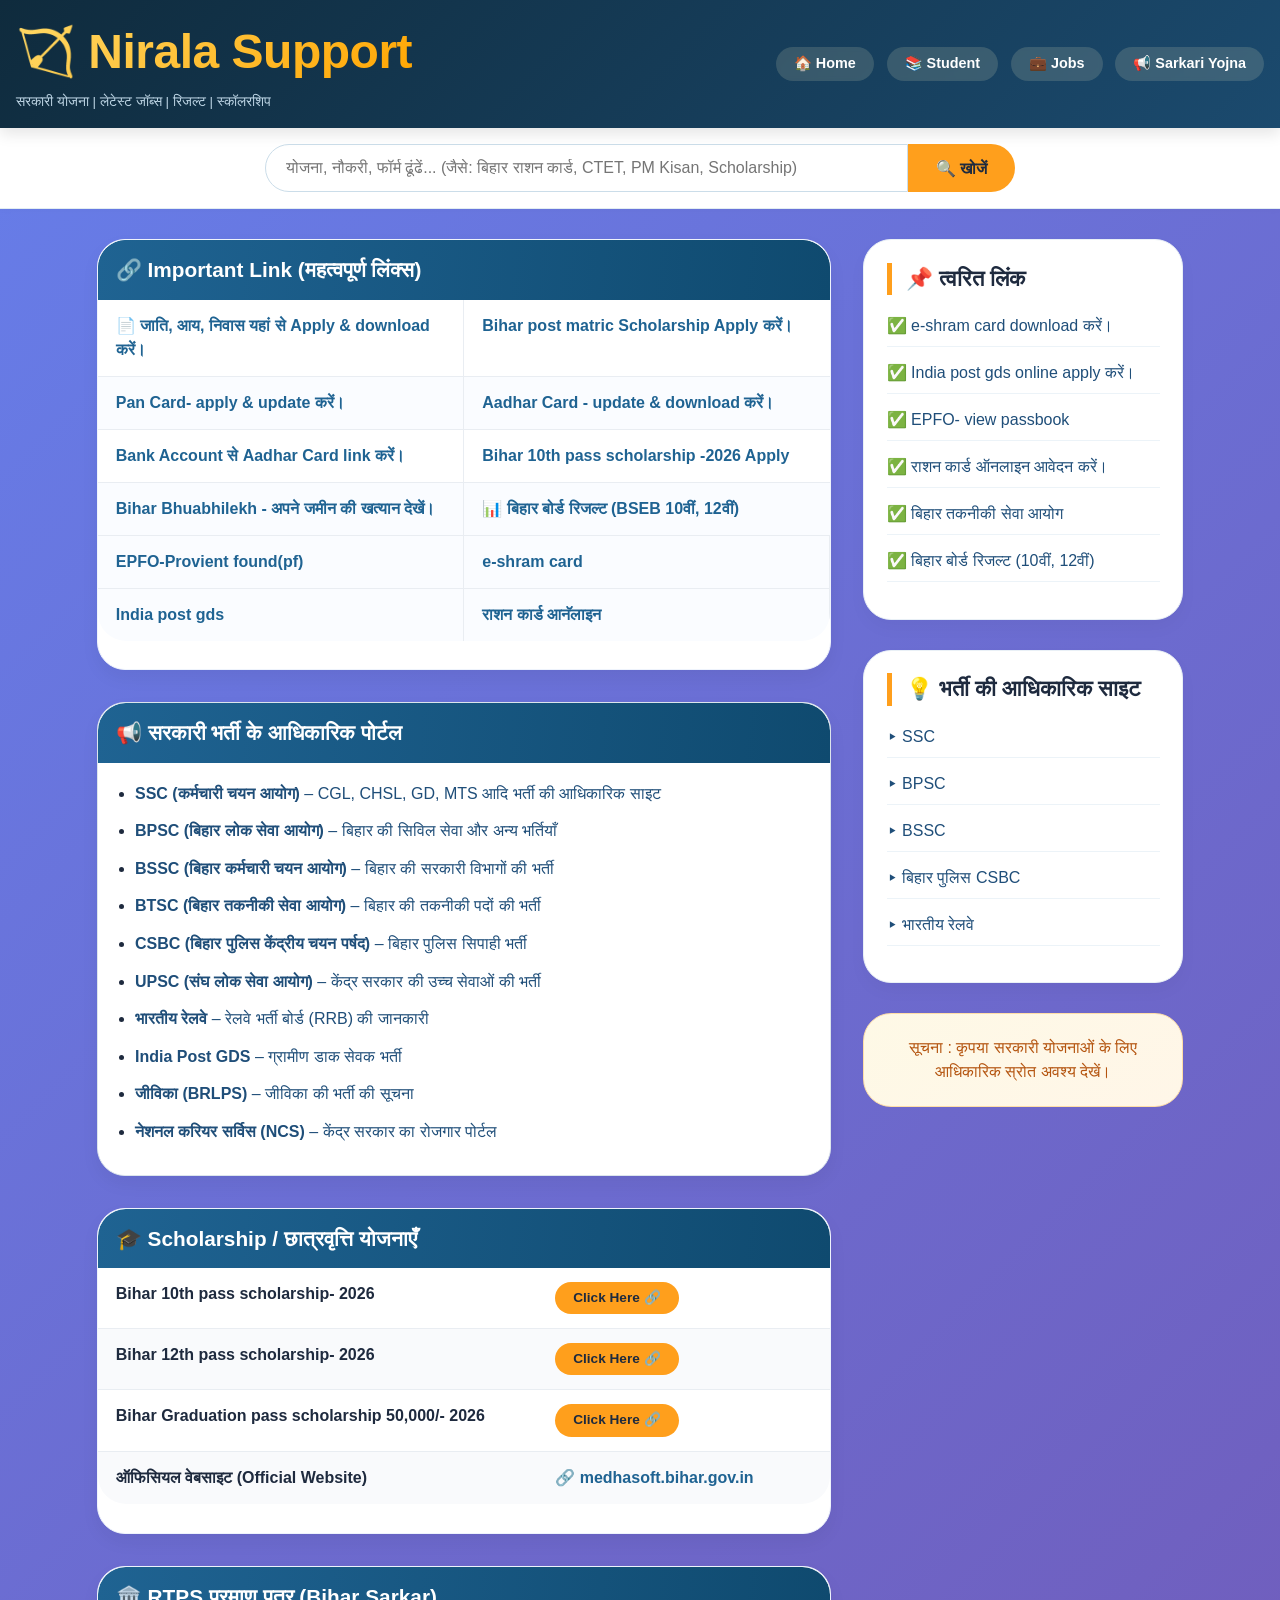
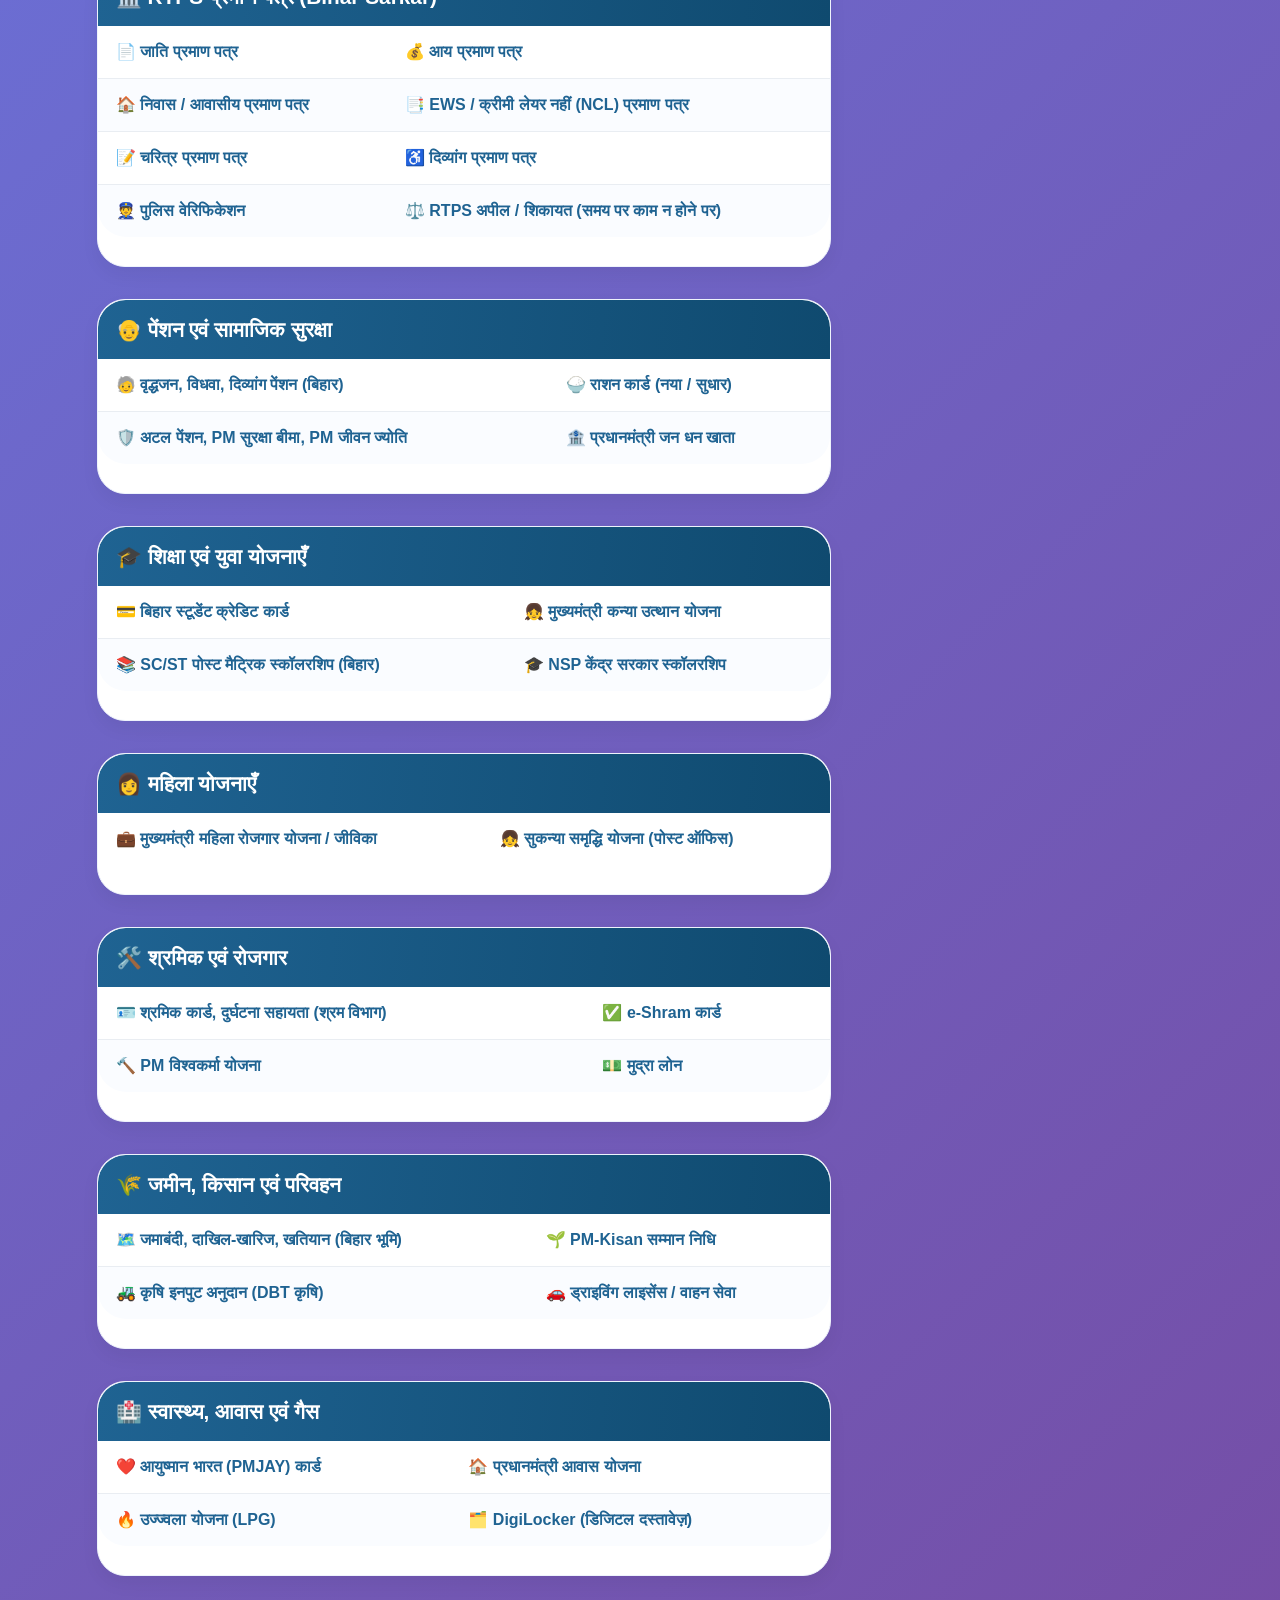
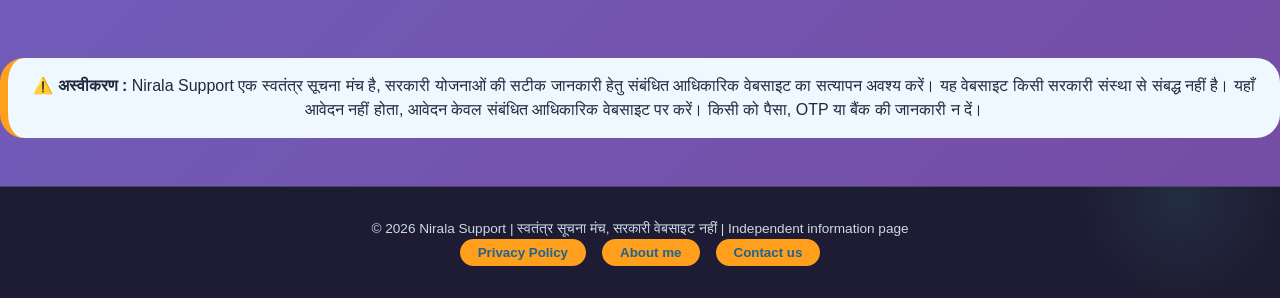
<file: index.html>
<!DOCTYPE html>
<html lang="hi">
<head>
    <meta charset="UTF-8">
    <meta http-equiv="Content-Security-Policy" content="default-src 'self'; script-src 'self'; style-src 'self' 'unsafe-inline'; img-src 'self' data:; form-action 'none'; base-uri 'self'; frame-ancestors 'none'">
    <meta name="referrer" content="strict-origin-when-cross-origin">
    <meta name="description" content="Nirala Support: बिहार सरकारी योजना, लेटेस्ट जॉब्स, रिजल्ट और स्कॉलरशिप की जानकारी, आधिकारिक लिंक के साथ।">
    <meta name="theme-color" content="#0f2b3d">
    <meta property="og:title" content="Nirala Support - सरकारी योजना, नौकरी, परिणाम, छात्रवृत्ति">
    <meta property="og:description" content="सरकारी योजना, जॉब्स, रिजल्ट और स्कॉलरशिप एक जगह।">
    <meta property="og:type" content="website">
    <link rel="icon" href="data:image/svg+xml,%3Csvg xmlns='http://www.w3.org/2000/svg' viewBox='0 0 100 100'%3E%3Ctext y='.9em' font-size='90'%3E🏹%3C/text%3E%3C/svg%3E">
    <meta name="viewport" content="width=device-width, initial-scale=1.0, user-scalable=yes">
    <title>Nirala Support - सरकारी योजना, नौकरी, परिणाम, छात्रवृत्ति</title>
    <style>
        * {
            margin: 0;
            padding: 0;
            box-sizing: border-box;
        }

        body {
            font-family: 'Segoe UI', 'Roboto', 'Noto Sans', system-ui, -apple-system, sans-serif;
            background: #f4f9fe;
            color: #1e2a3e;
            line-height: 1.5;
        }

        /* Header / Navbar */
        .header {
            background: linear-gradient(135deg, #0f2b3d, #1b4a6e);
            color: white;
            padding: 1rem 1rem;
            position: sticky;
            top: 0;
            z-index: 100;
            box-shadow: 0 6px 14px rgba(0, 0, 0, 0.1);
        }

        .logo-area {
            display: flex;
            justify-content: space-between;
            align-items: center;
            flex-wrap: wrap;
            gap: 1rem;
            max-width: 1300px;
            margin: 0 auto;
        }

        .logo h1 {
            font-size: 3rem;
            font-weight: 800;
            letter-spacing: -0.5px;
            background: linear-gradient(135deg, #FFD966, #FFA500);
            background-clip: text;
            -webkit-background-clip: text;
            color: transparent;
            text-shadow: none;
            display: inline-block;
        }

        .logo p {
            font-size: 0.85rem;
            opacity: 0.9;
            margin-top: 4px;
            color: #cfe6f5;
        }

        .nav-links {
            display: flex;
            gap: 0.8rem;
            flex-wrap: wrap;
        }

        .nav-links a {
            background: rgba(255, 245, 200, 0.15);
            padding: 6px 18px;
            border-radius: 40px;
            color: white;
            text-decoration: none;
            font-size: 0.9rem;
            font-weight: 600;
            transition: 0.2s;
            backdrop-filter: blur(2px);
        }

        .nav-links a:hover {
            background: #ff9f1c;
            color: #1e2a3e;
            transform: scale(0.97);
        }

        /* Search bar */
        .search-container {
            background: white;
            padding: 16px 1rem;
            border-bottom: 1px solid #e2edf2;
            box-shadow: 0 2px 6px rgba(0,0,0,0.02);
        }

        .search-box {
            max-width: 750px;
            margin: 0 auto;
            display: flex;
        }

        .search-box input {
            flex: 1;
            padding: 14px 20px;
            border: 1px solid #cbdde9;
            border-radius: 50px 0 0 50px;
            font-size: 1rem;
            outline: none;
            transition: 0.2s;
        }

        .search-box input:focus {
            border-color: #ff9f1c;
            box-shadow: 0 0 0 2px rgba(255,159,28,0.2);
        }

        .search-box button {
            background: #ff9f1c;
            border: none;
            padding: 0 28px;
            border-radius: 0 50px 50px 0;
            font-weight: bold;
            cursor: pointer;
            color: #1e2a3e;
            font-size: 1rem;
            transition: 0.2s;
        }

        .search-box button:hover {
            background: #e68900;
            color: white;
        }

        /* Main layout */
        .container {
            max-width: 1350px;
            margin: 30px auto;
            padding: 0 1.2rem;
            display: grid;
            grid-template-columns: 1fr 320px;
            gap: 32px;
        }







/* Modern table styling (keeping original structure) */
        .info-table, .important-links-table {
            width: 100%;
            border-collapse: collapse;
            background: white;
            border-radius: 28px;
            overflow: hidden;
            box-shadow: 0 8px 20px rgba(0,0,0,0.05);
            margin-bottom: 2rem;
        }

        .info-table th, .important-links-table th {
            background: linear-gradient(95deg, #1f6392, #0f4a6f);
            color: white;
            padding: 14px 20px;
            font-size: 1.25rem;
            text-align: center;
        }

        .info-table td, .important-links-table td {
            padding: 12px 20px;
            border-bottom: 1px solid #eef2f8;
            font-weight: 500;
        }

        .info-table tr:last-child td, .important-links-table tr:last-child td {
            border-bottom: none;
        }

        .info-table td:first-child {
            font-weight: 700;
            background-color: #fafdff;
            width: 35%;
        }

        a {
            text-decoration: none;
            color: #1f6392;
            font-weight: 600;
            transition: 0.2s;
        }
        a:hover {
            color: #ff9f1c;
            text-decoration: underline;
        }

        .section-title {
            font-size: 1.8rem;
            border-left: 7px solid #ff9f1c;
            padding-left: 18px;
            margin: 25px 0 20px 0;
            font-weight: 700;
        }

        /* Document list styling */
        .doc-list {
            background: white;
            border-radius: 28px;
            padding: 1.5rem 2rem;
            box-shadow: 0 6px 14px rgba(0,0,0,0.04);
            margin-bottom: 2rem;
        }

        .doc-list h3 {
            color: #0f4a6f;
            margin-bottom: 1rem;
            font-size: 1.4rem;
            border-left: 4px solid #ff9f1c;
            padding-left: 14px;
        }

        .doc-list ul {
            display: grid;
            grid-template-columns: repeat(auto-fill, minmax(240px, 1fr));
            gap: 10px 20px;
            list-style: none;
            margin-top: 12px;
        }

        .doc-list li {
            position: relative;
            padding-left: 26px;
            margin-bottom: 8px;
            font-weight: 500;
        }
        .doc-list li::before {
            content: "📌";
            position: absolute;
            left: 0;
            color: #ff9f1c;
        }

        /* Sidebar widgets */
        .sidebar {
            display: flex;
            flex-direction: column;
            gap: 28px;
        }



        /* Styling for all tables - consistent modern look */
        table {
            width: 100%;
            border-collapse: collapse;
            border-radius: 28px;
            overflow: hidden;
            margin-bottom: 1.8rem;
            background: white;
        }
        
        th, td {
            padding: 14px 18px;
            text-align: left;
            border-bottom: 1px solid #e9edf2;
            vertical-align: top;
        }
        
        th {
            background: linear-gradient(95deg, #1f6392, #0f4a6f);
            color: white;
            font-size: 1.25rem;
            font-weight: 700;
            border-bottom: none;
        }
        
        tr:last-child td {
            border-bottom: none;
        }
        
        td a {
            text-decoration: none;
            font-weight: 600;
            color: #1f6392;
            transition: 0.2s;
        }
        
        td a:hover {
            color: #ff9f1c;
            text-decoration: underline;
        }
        
        /* Table containers */
        .link-table-container, .jobs-table-container, .scholarship-table-container {
            background: white;
            border-radius: 28px;
            overflow: hidden;
            margin-bottom: 2rem;
            box-shadow: 0 8px 18px rgba(0,0,0,0.05);
            border: 1px solid #eef3fc;
        }
        
        /* Specific: Latest Jobs section border 1px (already has border, ensuring explicit) */
        .jobs-table-container {
            border: 1px solid #e2e8f0;    /* 1px solid border as requested */
            border-radius: 28px;
            background: white;
        }
        
        /* inner table inside jobs container no extra border radius conflict */
        .jobs-table-container table {
            margin-bottom: 0;
            border-radius: 28px;
        }
        
        .imp-title {
            background: linear-gradient(95deg, #1f6392, #0f4a6f);
            padding: 12px 24px;
            border-radius: 60px;
            color: white;
            font-size: 1.4rem;
            font-weight: bold;
            text-align: center;
            margin-bottom: 20px;
            display: inline-block;
            width: auto;
        }
        
        .section-header {
            display: flex;
            align-items: center;
            gap: 12px;
            margin: 25px 0 18px 0;
            flex-wrap: wrap;
        }
        
        .section-header h2 {
            border-left: 7px solid #ff9f1c;
            padding-left: 18px;
            font-size: 1.8rem;
            font-weight: 700;
            margin: 0;
        }
        
        /* Sidebar */
        .sidebar {
            display: flex;
            flex-direction: column;
            gap: 30px;
        }
        
        .widget {
            background: white;
            border-radius: 28px;
            padding: 1.4rem;
            box-shadow: 0 8px 18px rgba(0, 0, 0, 0.03);
            border: 1px solid #e9f0f6;
        }
        
        .widget h3 {
            font-size: 1.35rem;
            border-left: 5px solid #ff9f1c;
            padding-left: 14px;
            margin-bottom: 1.2rem;
        }
        
        .widget ul {
            list-style: none;
        }
        
        .widget li {
            margin: 14px 0;
            border-bottom: 1px solid #ecf3f8;
            padding-bottom: 8px;
        }
        
        .widget a {
            text-decoration: none;
            color: #1f4e79;
            font-weight: 500;
            transition: 0.2s;
            display: block;
        }
        
        .widget a:hover {
            color: #e67e22;
            padding-left: 6px;
        }
        
        .ad-box {
            background: linear-gradient(145deg, #fef9e6, #fff6e8);
            text-align: center;
            padding: 22px;
            border-radius: 28px;
            border: 1px solid #ffdea7;
            color: #b4540f;
            font-weight: 500;
        }
        
        .apply-btn {
            background: #ff9f1c;
            border: none;
            padding: 6px 18px;
            border-radius: 40px;
            font-weight: bold;
            cursor: pointer;
            transition: 0.2s;
            color: #1e2a3e;
            display: inline-block;
            text-decoration: none;
            font-size: 0.85rem;
        }
        
        .apply-btn:hover {
            background: #da7a00;
            color: white;
            transform: scale(0.98);
        }
        
        /* footer */
        .footer {
            background: #0a2636;
            color: #cbdbe2;
            text-align: center;
            padding: 2rem;
            margin-top: 3rem;
            font-size: 0.85rem;
            border-top: 5px solid #ff9f1c;
        }
        
        @media (max-width: 880px) {
            .container {
                grid-template-columns: 1fr;
            }
            .logo-area {
                flex-direction: column;
                text-align: center;
            }
            .nav-links {
                justify-content: center;
            }
            th, td {
                padding: 10px 12px;
                font-size: 0.9rem;
            }
        }
        
        button, .table-button {
            background: #ff9f1c;
            border: none;
            padding: 6px 18px;
            border-radius: 40px;
            font-weight: bold;
            cursor: pointer;
            font-family: inherit;
            transition: 0.2s;
        }
        
        button:hover {
            background: #e68900;
            color: white;
        }
        
        .note-disclaimer {
            background: #EFF7FF;
            border-radius: 1.5rem;
            padding: 1rem;
            text-align: center;
            border-left: 8px solid #ff9f1c;
            margin: 20px auto 0;
            max-width: 1300px;
        }
        
        /* Jobs table list styling */
        .jobs-table-container ul {
            margin-left: 1.2rem;
            list-style-type: disc;
            line-height: 1.6;
        }
        .jobs-table-container li {
            margin-bottom: 12px;
        }
        .jobs-table-container li a {
            text-decoration: none;
            color: #1f4e79;
            font-weight: 500;
            transition: 0.2s;
        }
        .jobs-table-container li a:hover {
            color: #ff9f1c;
            text-decoration: underline;
        }








        * {
            margin: 0;
            padding: 0;
            box-sizing: border-box;
        }

        body {
            font-family: 'Segoe UI', Tahoma, Geneva, Verdana, sans-serif;
            background: linear-gradient(135deg, #667eea 0%, #764ba2 100%);
            min-height: 100vh;
            display: flex;
            flex-direction: column;
            justify-content: space-between;
        }

        /* Dummy content to push footer down */
        .content {
            flex: 1;
            display: flex;
            justify-content: center;
            align-items: center;
            color: white;
            text-align: center;
            padding: 2rem;
        }

        .content h1 {
            font-size: 2rem;
            text-shadow: 2px 2px 4px rgba(0,0,0,0.3);
            animation: fadeInUp 0.8s ease;
        }

        @keyframes fadeInUp {
            from {
                opacity: 0;
                transform: translateY(30px);
            }
            to {
                opacity: 1;
                transform: translateY(0);
            }
        }

        /* Modern Footer Styles - Glassmorphism + Animations */
        .footer {
            background: rgba(26, 26, 46, 0.95);
            backdrop-filter: blur(10px);
            padding: 2rem 1.5rem;
            text-align: center;
            border-top: 1px solid rgba(255, 255, 255, 0.2);
            position: relative;
            overflow: hidden;
        }

        /* Animated gradient border on top */
        .footer::before {
            content: '';
            position: absolute;
            top: 0;
            left: -100%;
            width: 100%;
            height: 2px;
            background: linear-gradient(90deg, 
                transparent, 
                #ff6b6b, 
                #4ecdc4, 
                #ffe66d, 
                #a8e6cf, 
                transparent);
            animation: shimmer 3s infinite;
        }

        @keyframes shimmer {
            0% { left: -100%; }
            100% { left: 100%; }
        }

        /* Animated background particles */
        .footer::after {
            content: '';
            position: absolute;
            bottom: 0;
            right: 0;
            width: 200px;
            height: 200px;
            background: radial-gradient(circle, rgba(78, 205, 196, 0.1) 0%, transparent 70%);
            border-radius: 50%;
            animation: pulse 4s ease-in-out infinite;
        }

        @keyframes pulse {
            0%, 100% { transform: scale(1); opacity: 0.3; }
            50% { transform: scale(1.2); opacity: 0.5; }
        }

        /* Text style with gradient */
        .footer-text {
            margin-bottom: 1.5rem;
            position: relative;
            z-index: 1;
        }

        .line1 {
            font-size: 1rem;
            background: linear-gradient(135deg, #ffffff, #a8a8a8);
            background-clip: text;
            -webkit-background-clip: text;
            color: transparent;
            letter-spacing: 0.5px;
            font-weight: 500;
            margin-bottom: 0.3rem;
        }

        .line2 {
            font-size: 0.9rem;
            color: #4ecdc4;
            letter-spacing: 0.5px;
            font-weight: 400;
            text-shadow: 0 0 10px rgba(78, 205, 196, 0.3);
        }

        /* Button container */
        .footer-buttons {
            display: flex;
            justify-content: center;
            align-items: center;
            gap: 1.5rem;
            flex-wrap: wrap;
            position: relative;
            z-index: 1;
        }

        /* Modern Glassmorphism Buttons */
        .footer-btn {
            background: rgba(255, 255, 255, 0.05);
            border: 1px solid rgba(255, 255, 255, 0.15);
            border-radius: 50px;
            cursor: pointer;
            transition: all 0.3s cubic-bezier(0.4, 0, 0.2, 1);
            overflow: hidden;
            position: relative;
            backdrop-filter: blur(5px);
        }

        /* Ripple effect */
        .footer-btn::before {
            content: '';
            position: absolute;
            top: 50%;
            left: 50%;
            width: 0;
            height: 0;
            border-radius: 50%;
            background: rgba(255, 255, 255, 0.2);
            transform: translate(-50%, -50%);
            transition: width 0.5s, height 0.5s;
        }

        .footer-btn:hover::before {
            width: 100%;
            height: 100%;
        }

        .footer-btn a {
            display: inline-block;
            padding: 0.6rem 1.4rem;
            color: #ffffff;
            text-decoration: none;
            font-size: 0.9rem;
            font-weight: 500;
            letter-spacing: 0.5px;
            transition: all 0.3s ease;
            position: relative;
            z-index: 1;
        }

        /* Individual button hover colors with glow */
        .footer-btn:nth-child(1):hover {
            border-color: #ff6b6b;
            box-shadow: 0 0 20px rgba(255, 107, 107, 0.4);
            transform: translateY(-3px);
        }

        .footer-btn:nth-child(2):hover {
            border-color: #4ecdc4;
            box-shadow: 0 0 20px rgba(78, 205, 196, 0.4);
            transform: translateY(-3px);
        }

        .footer-btn:nth-child(3):hover {
            border-color: #ffe66d;
            box-shadow: 0 0 20px rgba(255, 230, 109, 0.4);
            transform: translateY(-3px);
        }

        .footer-btn:nth-child(4):hover {
            border-color: #a8e6cf;
            box-shadow: 0 0 20px rgba(168, 230, 207, 0.4);
            transform: translateY(-3px);
        }

        .footer-btn:hover a {
            transform: translateY(-1px);
        }

        .footer-btn:active {
            transform: scale(0.95);
        }

        /* Add floating animation to buttons */
        @keyframes float {
            0%, 100% { transform: translateY(0); }
            50% { transform: translateY(-2px); }
        }

        .footer-btn:hover {
            animation: float 0.5s ease;
        }

        /* Responsive Design */
        @media (max-width: 600px) {
            .footer {
                padding: 1.5rem 1rem;
            }

            .footer-buttons {
                gap: 0.8rem;
            }
            
            .footer-btn a {
                padding: 0.4rem 1rem;
                font-size: 0.8rem;
            }
            
            .line1 {
                font-size: 0.85rem;
            }
            
            .line2 {
                font-size: 0.75rem;
            }
        }

        @media (max-width: 450px) {
            .footer-buttons {
                gap: 0.6rem;
            }
            
            .footer-btn a {
                padding: 0.35rem 0.8rem;
                font-size: 0.7rem;
            }
        }

        /* Smooth scroll */
        html {
            scroll-behavior: smooth;
        }

        .site-logo { height: 24px; width: auto; max-width: 60px; object-fit: contain; vertical-align: middle; margin-right: 8px; }
        [hidden] { display: none !important; }
        a.apply-btn { display: inline-block; text-decoration: none; }
        a:focus-visible, button:focus-visible, input:focus-visible { outline: 3px solid #ff9f1c; outline-offset: 2px; }
        #noResult { text-align: center; padding: 1rem; font-weight: 600; color: #b33; }
        @media (prefers-reduced-motion: reduce) {
            *, *::before, *::after { animation: none !important; transition: none !important; scroll-behavior: auto !important; }
        }
    </style>

 
</head>
<body>

<header class="header">
    <div class="logo-area">
        <div class="logo">
            <h1>🏹 Nirala Support</h1>
            <p>सरकारी योजना | लेटेस्ट जॉब्स | रिजल्ट | स्कॉलरशिप</p>
        </div>
        <div class="nav-links" role="navigation" aria-label="Main menu">
            <a href="#">🏠 Home</a>
            <a href="#scholarship">📚 Student</a>
            <a href="#jobs">💼 Jobs</a>
            <a href="#yojana">📢 Sarkari Yojna</a>
        </div>
    </div>
</header>

<div class="search-container">
    <div class="search-box" role="search">
        <input type="search" id="searchInput" aria-label="योजना, नौकरी या फॉर्म खोजें" autocomplete="off" maxlength="80" placeholder="योजना, नौकरी, फॉर्म ढूंढें... (जैसे: बिहार राशन कार्ड, CTET, PM Kisan, Scholarship)">
        <button id="searchBtn">🔍 खोजें</button>
    </div>
</div>

<div id="noResult" hidden>कोई परिणाम नहीं मिला।</div>
<div class="container">
    <!-- Left Main Content: Tables preserved exactly as original structure but styled modernly -->
    <div class="main-content" role="main">
        
        <!-- Important Links Table (Original table 1) -->
        <div class="link-table-container">
            <table border="0" cellpadding="8" style="width:100%; border:0;">
                <tr style="background: linear-gradient(95deg, #1f6392, #0f4a6f);">
                    <th colspan="2" style="color:white; font-size:1.3rem;">🔗 Important Link (महत्वपूर्ण लिंक्स)</th>
                </tr>
                <tr>
                    <td style="width:50%; border-right:1px solid #e9edf2;"><a href="https://serviceonline.bihar.gov.in/" target="_blank" rel="noopener noreferrer">📄 जाति, आय, निवास यहां से Apply & download करें।</a></td>
                    <td><a href="https://scstpmsonline.bihar.gov.in/scstpms2425/pms/pms_online/Default.aspx" target="_blank" rel="noopener noreferrer">Bihar post matric Scholarship Apply करें।</a></td>
                </tr>
                <tr style="background:#fafcff;">
                    <td style="border-right:1px solid #e9edf2;"><a href="https://onlineservices.proteantech.in/paam/endUserRegisterContact.html" target="_blank" rel="noopener noreferrer">Pan Card- apply & update करें।</a></td>
                    <td><a href="https://uidai.gov.in/" target="_blank" rel="noopener noreferrer">Aadhar Card - update & download करें।</a></td>
                </tr>
                <tr>
                    <td style="border-right:1px solid #e9edf2;"><a href="https://www.npci.org.in/" target="_blank" rel="noopener noreferrer">Bank Account से Aadhar Card link करें।</a></td>
                    <td><a href="https://medhasoft.bihar.gov.in/" target="_blank" rel="noopener noreferrer">Bihar 10th pass scholarship -2026 Apply</a></td>
                </tr>
                <tr style="background:#fafcff;">
                    <td style="border-right:1px solid #e9edf2;"><a href="https://biharbhumi.bihar.gov.in/Biharbhumi/" target="_blank" rel="noopener noreferrer">Bihar Bhuabhilekh - अपने जमीन की खत्यान देखें।</a></td>
                    <td><a href="https://biharboardonline.bihar.gov.in/" target="_blank" rel="noopener noreferrer">📊 बिहार बोर्ड रिजल्ट (BSEB 10वीं, 12वीं)</a></td>
                </tr>

 <tr style="background:#fafcff;">
                    <td style="border-right:1px solid #e9edf2;"><a href="https://www.epfo.gov.in/" target="_blank" rel="noopener noreferrer">EPFO-Provient found(pf)</a></td>

 
                    <td style="border-right:1px solid #e9edf2;"><a href="https://eshram.gov.in/indexmain" target="_blank" rel="noopener noreferrer"> e-shram card</a></td></tr>

 <tr style="background:#fafcff;">
                    <td style="border-right:1px solid #e9edf2;"><a href="https://www.indiapost.gov.in/gdsonlineengagement" target="_blank" rel="noopener noreferrer">India post gds</a></td>

 
                    <td style="border-right:1px solid #e9edf2;"><a href="https://br.smartpds.nic.in/login" target="_blank" rel="noopener noreferrer">राशन कार्ड आनॅलाइन</a></td></tr>



            </table>
        </div>
        
        <!-- Latest Jobs Table (Original table 2) with border 1px explicitly applied -->
        <div class="jobs-table-container" id="jobs" style="border: 1px solid #dce5ec; border-radius: 28px;">
            <table border="0" style="width:100%; margin-bottom:0;">
                <tr>
                    <th style="font-size:1.3rem;">📢 सरकारी भर्ती के आधिकारिक पोर्टल</th>
                </tr>
                <tr>
                    <td style="padding: 18px;">
                        <ul>
<li><a href="https://ssc.gov.in/" target="_blank" rel="noopener noreferrer"><strong>SSC (कर्मचारी चयन आयोग)</strong> – CGL, CHSL, GD, MTS आदि भर्ती की आधिकारिक साइट</a></li>
<li><a href="https://bpsc.bihar.gov.in/" target="_blank" rel="noopener noreferrer"><strong>BPSC (बिहार लोक सेवा आयोग)</strong> – बिहार की सिविल सेवा और अन्य भर्तियाँ</a></li>
<li><a href="https://bssc.bihar.gov.in/" target="_blank" rel="noopener noreferrer"><strong>BSSC (बिहार कर्मचारी चयन आयोग)</strong> – बिहार की सरकारी विभागों की भर्ती</a></li>
<li><a href="https://btsc.bihar.gov.in/" target="_blank" rel="noopener noreferrer"><strong>BTSC (बिहार तकनीकी सेवा आयोग)</strong> – बिहार की तकनीकी पदों की भर्ती</a></li>
<li><a href="https://csbc.bihar.gov.in/" target="_blank" rel="noopener noreferrer"><strong>CSBC (बिहार पुलिस केंद्रीय चयन पर्षद)</strong> – बिहार पुलिस सिपाही भर्ती</a></li>
<li><a href="https://upsc.gov.in/" target="_blank" rel="noopener noreferrer"><strong>UPSC (संघ लोक सेवा आयोग)</strong> – केंद्र सरकार की उच्च सेवाओं की भर्ती</a></li>
<li><a href="https://indianrailways.gov.in/" target="_blank" rel="noopener noreferrer"><strong>भारतीय रेलवे</strong> – रेलवे भर्ती बोर्ड (RRB) की जानकारी</a></li>
<li><a href="https://www.indiapost.gov.in/gdsonlineengagement" target="_blank" rel="noopener noreferrer"><strong>India Post GDS</strong> – ग्रामीण डाक सेवक भर्ती</a></li>
<li><a href="https://brlps.in/" target="_blank" rel="noopener noreferrer"><strong>जीविका (BRLPS)</strong> – जीविका की भर्ती की सूचना</a></li>
<li><a href="https://www.ncs.gov.in/" target="_blank" rel="noopener noreferrer"><strong>नेशनल करियर सर्विस (NCS)</strong> – केंद्र सरकार का रोजगार पोर्टल</a></li>
</ul>
                    </td>
                </tr>
            </table>
        </div>
        
        <!-- Scholarship Table (Original table 3) with modern CSS and functional buttons -->
        <div class="scholarship-table-container" id="scholarship">
            <table border="0" style="width:100%">
                <tr>
                    <th colspan="2" style="font-size:1.3rem;">🎓 Scholarship / छात्रवृत्ति योजनाएँ</th>
                </tr>
                <tr>
                    <td style="width:60%; font-weight:500;"><strong>Bihar 10th pass scholarship- 2026</strong></td>
                    <td><a class="apply-btn" href="https://medhasoft.bihar.gov.in/" target="_blank" rel="noopener noreferrer">Click Here 🔗</a></td>
                </tr>
                <tr style="background:#f9fafc;">
                    <td><strong>Bihar 12th pass scholarship- 2026</strong></td>
                    <td><a class="apply-btn" href="https://medhasoft.bihar.gov.in/" target="_blank" rel="noopener noreferrer">Click Here 🔗</a></td>
                </tr>
                <tr>
                    <td><strong>Bihar Graduation pass scholarship 50,000/- 2026</strong></td>
                    <td><a class="apply-btn" href="https://medhasoft.bihar.gov.in/" target="_blank" rel="noopener noreferrer">Click Here 🔗</a></td>
                </tr>
                <tr style="background:#f9fafc;">
                    <td><strong>ऑफिसियल वेबसाइट (Official Website)</strong></td>
                    <td><a href="https://medhasoft.bihar.gov.in/" target="_blank" rel="noopener noreferrer" style="font-weight:700;">🔗 medhasoft.bihar.gov.in</a></td>
                </tr>
            </table>
        </div>

        <div class="link-table-container" id="yojana">
            <table border="0" style="width:100%">
                <tr><th colspan="2" style="font-size:1.3rem;">🏛️ RTPS प्रमाण पत्र (Bihar Sarkar)</th></tr>
                <tr><td><a href="https://serviceonline.bihar.gov.in/" target="_blank" rel="noopener noreferrer">📄 जाति प्रमाण पत्र</a></td><td><a href="https://serviceonline.bihar.gov.in/" target="_blank" rel="noopener noreferrer">💰 आय प्रमाण पत्र</a></td></tr>
                <tr style="background:#fafcff;"><td><a href="https://serviceonline.bihar.gov.in/" target="_blank" rel="noopener noreferrer">🏠 निवास / आवासीय प्रमाण पत्र</a></td><td><a href="https://serviceonline.bihar.gov.in/" target="_blank" rel="noopener noreferrer">📑 EWS / क्रीमी लेयर नहीं (NCL) प्रमाण पत्र</a></td></tr>
                <tr><td><a href="https://serviceonline.bihar.gov.in/" target="_blank" rel="noopener noreferrer">📝 चरित्र प्रमाण पत्र</a></td><td><a href="https://serviceonline.bihar.gov.in/" target="_blank" rel="noopener noreferrer">♿ दिव्यांग प्रमाण पत्र</a></td></tr>
                <tr style="background:#fafcff;"><td><a href="https://serviceonline.bihar.gov.in/" target="_blank" rel="noopener noreferrer">👮 पुलिस वेरिफिकेशन</a></td><td><a href="https://rtpsappeal-bihar.gov.in" target="_blank" rel="noopener noreferrer">⚖️ RTPS अपील / शिकायत (समय पर काम न होने पर)</a></td></tr>
            </table>
        </div>

        <div class="link-table-container" id="pension">
            <table border="0" style="width:100%">
                <tr><th colspan="2" style="font-size:1.3rem;">👴 पेंशन एवं सामाजिक सुरक्षा</th></tr>
                <tr><td><a href="https://sspmis.bihar.gov.in/" target="_blank" rel="noopener noreferrer">🧓 वृद्धजन, विधवा, दिव्यांग पेंशन (बिहार)</a></td><td><a href="https://br.smartpds.nic.in/login" target="_blank" rel="noopener noreferrer">🍚 राशन कार्ड (नया / सुधार)</a></td></tr>
                <tr style="background:#fafcff;"><td><a href="https://www.jansuraksha.gov.in/" target="_blank" rel="noopener noreferrer">🛡️ अटल पेंशन, PM सुरक्षा बीमा, PM जीवन ज्योति</a></td><td><a href="https://pmjdy.gov.in/" target="_blank" rel="noopener noreferrer">🏦 प्रधानमंत्री जन धन खाता</a></td></tr>
            </table>
        </div>

        <div class="link-table-container" id="education">
            <table border="0" style="width:100%">
                <tr><th colspan="2" style="font-size:1.3rem;">🎓 शिक्षा एवं युवा योजनाएँ</th></tr>
                <tr><td><a href="https://7nishchay-yuvaupmission.bihar.gov.in/" target="_blank" rel="noopener noreferrer">💳 बिहार स्टूडेंट क्रेडिट कार्ड</a></td><td><a href="https://medhasoft.bihar.gov.in/" target="_blank" rel="noopener noreferrer">👧 मुख्यमंत्री कन्या उत्थान योजना</a></td></tr>
                <tr style="background:#fafcff;"><td><a href="https://scstpmsonline.bihar.gov.in/scstpms2425/pms/pms_online/Default.aspx" target="_blank" rel="noopener noreferrer">📚 SC/ST पोस्ट मैट्रिक स्कॉलरशिप (बिहार)</a></td><td><a href="https://scholarships.gov.in/" target="_blank" rel="noopener noreferrer">🎓 NSP केंद्र सरकार स्कॉलरशिप</a></td></tr>
            </table>
        </div>

        <div class="link-table-container" id="mahila">
            <table border="0" style="width:100%">
                <tr><th colspan="2" style="font-size:1.3rem;">👩 महिला योजनाएँ</th></tr>
                <tr><td><a href="https://brlps.in/" target="_blank" rel="noopener noreferrer">💼 मुख्यमंत्री महिला रोजगार योजना / जीविका</a></td><td><a href="https://www.indiapost.gov.in/" target="_blank" rel="noopener noreferrer">👧 सुकन्या समृद्धि योजना (पोस्ट ऑफिस)</a></td></tr>
            </table>
        </div>

        <div class="link-table-container" id="shram">
            <table border="0" style="width:100%">
                <tr><th colspan="2" style="font-size:1.3rem;">🛠️ श्रमिक एवं रोजगार</th></tr>
                <tr><td><a href="https://labour.bihar.gov.in/" target="_blank" rel="noopener noreferrer">🪪 श्रमिक कार्ड, दुर्घटना सहायता (श्रम विभाग)</a></td><td><a href="https://eshram.gov.in/indexmain" target="_blank" rel="noopener noreferrer">✅ e-Shram कार्ड</a></td></tr>
                <tr style="background:#fafcff;"><td><a href="https://pmvishwakarma.gov.in/" target="_blank" rel="noopener noreferrer">🔨 PM विश्वकर्मा योजना</a></td><td><a href="https://www.mudra.org.in/" target="_blank" rel="noopener noreferrer">💵 मुद्रा लोन</a></td></tr>
            </table>
        </div>

        <div class="link-table-container" id="zameen">
            <table border="0" style="width:100%">
                <tr><th colspan="2" style="font-size:1.3rem;">🌾 जमीन, किसान एवं परिवहन</th></tr>
                <tr><td><a href="https://biharbhumi.bihar.gov.in/Biharbhumi/" target="_blank" rel="noopener noreferrer">🗺️ जमाबंदी, दाखिल-खारिज, खतियान (बिहार भूमि)</a></td><td><a href="https://pmkisan.gov.in/" target="_blank" rel="noopener noreferrer">🌱 PM-Kisan सम्मान निधि</a></td></tr>
                <tr style="background:#fafcff;"><td><a href="https://dbtagriculture.bihar.gov.in/" target="_blank" rel="noopener noreferrer">🚜 कृषि इनपुट अनुदान (DBT कृषि)</a></td><td><a href="https://parivahan.gov.in/" target="_blank" rel="noopener noreferrer">🚗 ड्राइविंग लाइसेंस / वाहन सेवा</a></td></tr>
            </table>
        </div>

        <div class="link-table-container" id="health">
            <table border="0" style="width:100%">
                <tr><th colspan="2" style="font-size:1.3rem;">🏥 स्वास्थ्य, आवास एवं गैस</th></tr>
                <tr><td><a href="https://pmjay.gov.in/" target="_blank" rel="noopener noreferrer">❤️ आयुष्मान भारत (PMJAY) कार्ड</a></td><td><a href="https://pmaymis.gov.in/" target="_blank" rel="noopener noreferrer">🏠 प्रधानमंत्री आवास योजना</a></td></tr>
                <tr style="background:#fafcff;"><td><a href="https://www.pmuy.gov.in/" target="_blank" rel="noopener noreferrer">🔥 उज्ज्वला योजना (LPG)</a></td><td><a href="https://www.digilocker.gov.in/" target="_blank" rel="noopener noreferrer">🗂️ DigiLocker (डिजिटल दस्तावेज़)</a></td></tr>
            </table>
        </div>
        
    </div>
    
    <!-- Sidebar Right (Widgets) -->
    <div class="sidebar" role="complementary">
        <div class="widget">
            <h3>📌 त्वरित लिंक</h3>
            <ul>
                <li><a href="https://eshram.gov.in/indexmain" target="_blank" rel="noopener noreferrer">✅ e-shram card download करें।</a></li>
                <li><a href="https://www.indiapost.gov.in/gdsonlineengagement" target="_blank" rel="noopener noreferrer">✅ India post gds online apply करें।</a></li>
                <li><a href="https://passbook.epfindia.gov.in/MemberPassBook/login" target="_blank" rel="noopener noreferrer">✅ EPFO- view passbook</a></li>
                <li><a href="https://br.smartpds.nic.in/login" target="_blank" rel="noopener noreferrer">✅ राशन कार्ड ऑनलाइन आवेदन करें।</a></li>
                <li><a href="https://btsc.bihar.gov.in/" target="_blank" rel="noopener noreferrer">✅ बिहार तकनीकी सेवा आयोग</a></li>
            <li><a href="https://biharboardonline.bihar.gov.in/" target="_blank" rel="noopener noreferrer">✅ बिहार बोर्ड रिजल्ट (10वीं, 12वीं)</a></li>
</ul>
        </div>
        <div class="widget">
<h3>💡 भर्ती की आधिकारिक साइट</h3>
<ul>
<li><a href="https://ssc.gov.in/" target="_blank" rel="noopener noreferrer">▸ SSC</a></li>
<li><a href="https://bpsc.bihar.gov.in/" target="_blank" rel="noopener noreferrer">▸ BPSC</a></li>
<li><a href="https://bssc.bihar.gov.in/" target="_blank" rel="noopener noreferrer">▸ BSSC</a></li>
<li><a href="https://csbc.bihar.gov.in/" target="_blank" rel="noopener noreferrer">▸ बिहार पुलिस CSBC</a></li>
<li><a href="https://indianrailways.gov.in/" target="_blank" rel="noopener noreferrer">▸ भारतीय रेलवे</a></li>
</ul>
</div>
<div class="ad-box">
            सूचना : कृपया सरकारी योजनाओं के लिए आधिकारिक स्रोत अवश्य देखें।
        </div>
    </div>
</div>

<!-- Disclaimer as per original but modern style -->
<div class="note-disclaimer">
    ⚠️ <strong>अस्वीकरण :</strong> Nirala Support एक स्वतंत्र सूचना मंच है, सरकारी योजनाओं की सटीक जानकारी हेतु संबंधित आधिकारिक वेबसाइट का सत्यापन अवश्य करें। यह वेबसाइट किसी सरकारी संस्था से संबद्ध नहीं है। यहाँ आवेदन नहीं होता, आवेदन केवल संबंधित आधिकारिक वेबसाइट पर करें। किसी को पैसा, OTP या बैंक की जानकारी न दें।
</div>

   <footer class="footer">
    <p>© 2026 Nirala Support | स्वतंत्र सूचना मंच, सरकारी वेबसाइट नहीं | Independent information page</p>
    <div style="display: flex; justify-content: center; gap: 1rem; flex-wrap: wrap;">
        <button><a href="privacy.html">Privacy Policy</a></button>
        <button><a href="about.html">About me</a></button>
        <button><a href="contact.html">Contact us</a></button>
    </div>
</footer>
<script src="search.js"></script>
</file>
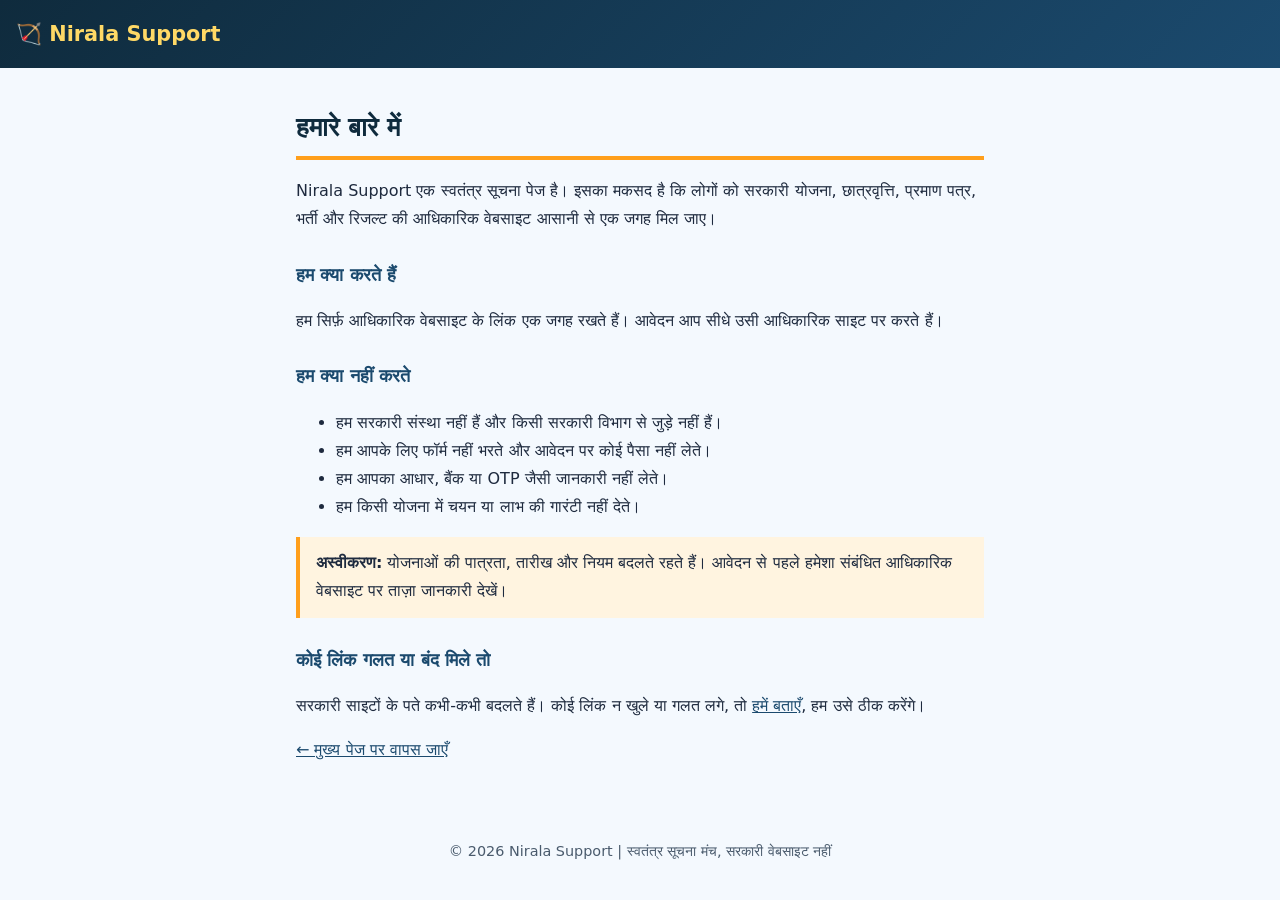
<file: about.html>
<!DOCTYPE html>
<html lang="hi">
<head>
<meta charset="UTF-8">
<meta name="viewport" content="width=device-width, initial-scale=1">
<meta http-equiv="Content-Security-Policy" content="default-src 'self'; style-src 'self' 'unsafe-inline'; img-src 'self' data:; form-action 'none'; base-uri 'self'; frame-ancestors 'none'">
<meta name="referrer" content="strict-origin-when-cross-origin">
<title>हमारे बारे में - Nirala Support</title>
<style>
*{box-sizing:border-box}
body{margin:0;font-family:'Segoe UI','Roboto','Noto Sans',system-ui,sans-serif;background:#f4f9fe;color:#1e2a3e;line-height:1.75}
header{background:linear-gradient(135deg,#0f2b3d,#1b4a6e);padding:1rem}
header a{color:#ffd966;font-weight:700;font-size:1.3rem;text-decoration:none}
main{max-width:720px;margin:0 auto;padding:1.2rem 1rem 2.5rem}
h1{font-size:1.6rem;color:#0f2b3d;border-bottom:4px solid #ff9f1c;padding-bottom:.4rem}
h2{font-size:1.15rem;color:#1b4a6e;margin-top:1.6rem}
.note{background:#fff4e0;border-left:4px solid #ff9f1c;padding:.8rem 1rem;margin:1rem 0}
a{color:#1b4a6e}
a:focus-visible{outline:3px solid #ff9f1c;outline-offset:2px}
footer{text-align:center;padding:1.2rem;font-size:.9rem;color:#4a5b6d}
</style>
</head>
<body>
<header><a href="index.html">🏹 Nirala Support</a></header>
<main>
<h1>हमारे बारे में</h1>
<p>Nirala Support एक स्वतंत्र सूचना पेज है। इसका मकसद है कि लोगों को सरकारी योजना, छात्रवृत्ति, प्रमाण पत्र, भर्ती और रिजल्ट की आधिकारिक वेबसाइट आसानी से एक जगह मिल जाए।</p>

<h2>हम क्या करते हैं</h2>
<p>हम सिर्फ़ आधिकारिक वेबसाइट के लिंक एक जगह रखते हैं। आवेदन आप सीधे उसी आधिकारिक साइट पर करते हैं।</p>

<h2>हम क्या नहीं करते</h2>
<ul>
<li>हम सरकारी संस्था नहीं हैं और किसी सरकारी विभाग से जुड़े नहीं हैं।</li>
<li>हम आपके लिए फॉर्म नहीं भरते और आवेदन पर कोई पैसा नहीं लेते।</li>
<li>हम आपका आधार, बैंक या OTP जैसी जानकारी नहीं लेते।</li>
<li>हम किसी योजना में चयन या लाभ की गारंटी नहीं देते।</li>
</ul>

<div class="note"><strong>अस्वीकरण:</strong> योजनाओं की पात्रता, तारीख और नियम बदलते रहते हैं। आवेदन से पहले हमेशा संबंधित आधिकारिक वेबसाइट पर ताज़ा जानकारी देखें।</div>

<h2>कोई लिंक गलत या बंद मिले तो</h2>
<p>सरकारी साइटों के पते कभी-कभी बदलते हैं। कोई लिंक न खुले या गलत लगे, तो <a href="contact.html">हमें बताएँ</a>, हम उसे ठीक करेंगे।</p>
<p><a href="index.html">← मुख्य पेज पर वापस जाएँ</a></p>
</main>
<footer>© 2026 Nirala Support | स्वतंत्र सूचना मंच, सरकारी वेबसाइट नहीं</footer>
</body>
</html>
</file>
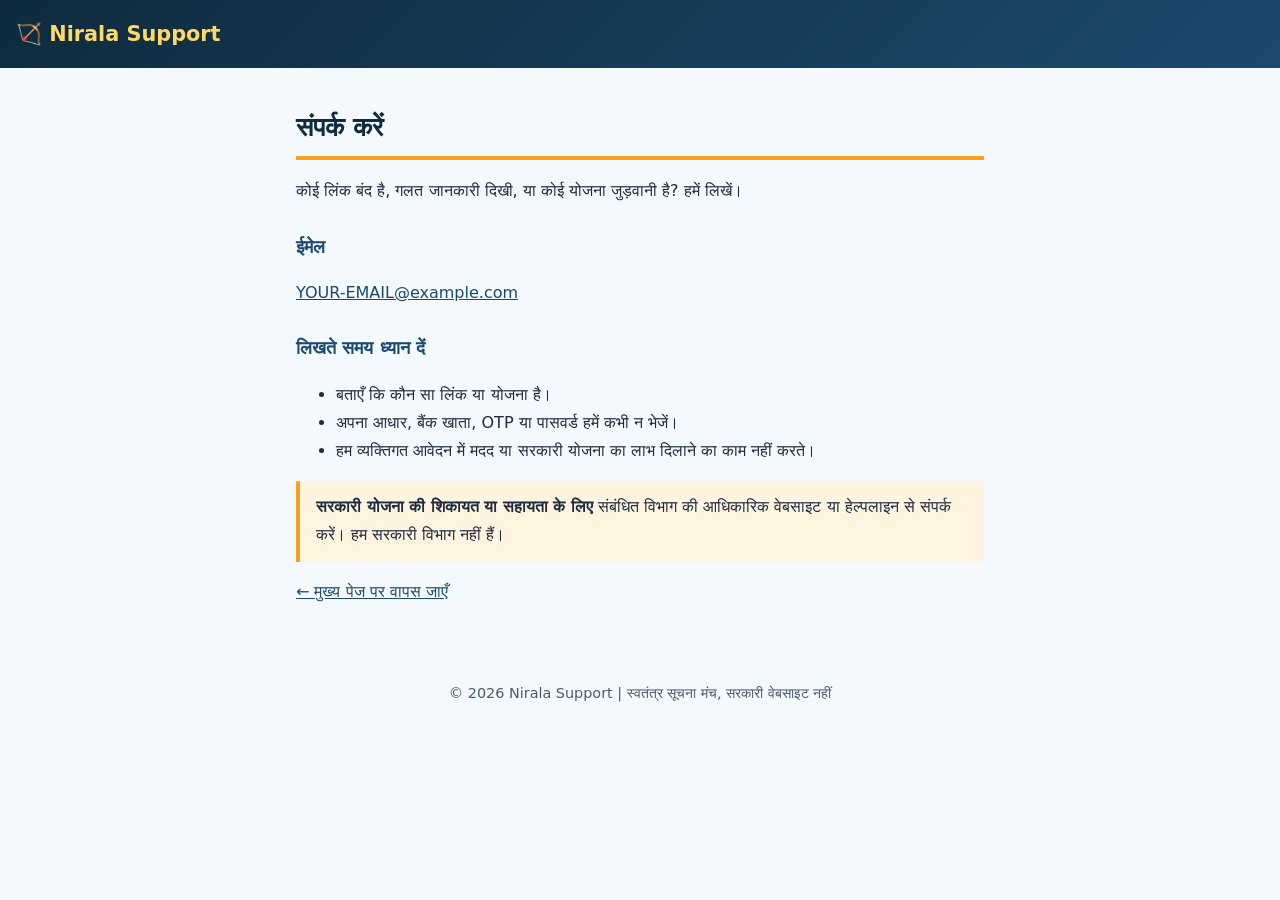
<file: contact.html>
<!DOCTYPE html>
<html lang="hi">
<head>
<meta charset="UTF-8">
<meta name="viewport" content="width=device-width, initial-scale=1">
<meta http-equiv="Content-Security-Policy" content="default-src 'self'; style-src 'self' 'unsafe-inline'; img-src 'self' data:; form-action 'none'; base-uri 'self'; frame-ancestors 'none'">
<meta name="referrer" content="strict-origin-when-cross-origin">
<title>संपर्क करें - Nirala Support</title>
<style>
*{box-sizing:border-box}
body{margin:0;font-family:'Segoe UI','Roboto','Noto Sans',system-ui,sans-serif;background:#f4f9fe;color:#1e2a3e;line-height:1.75}
header{background:linear-gradient(135deg,#0f2b3d,#1b4a6e);padding:1rem}
header a{color:#ffd966;font-weight:700;font-size:1.3rem;text-decoration:none}
main{max-width:720px;margin:0 auto;padding:1.2rem 1rem 2.5rem}
h1{font-size:1.6rem;color:#0f2b3d;border-bottom:4px solid #ff9f1c;padding-bottom:.4rem}
h2{font-size:1.15rem;color:#1b4a6e;margin-top:1.6rem}
.note{background:#fff4e0;border-left:4px solid #ff9f1c;padding:.8rem 1rem;margin:1rem 0}
a{color:#1b4a6e}
a:focus-visible{outline:3px solid #ff9f1c;outline-offset:2px}
footer{text-align:center;padding:1.2rem;font-size:.9rem;color:#4a5b6d}
</style>
</head>
<body>
<header><a href="index.html">🏹 Nirala Support</a></header>
<main>
<h1>संपर्क करें</h1>
<p>कोई लिंक बंद है, गलत जानकारी दिखी, या कोई योजना जुड़वानी है? हमें लिखें।</p>

<h2>ईमेल</h2>
<p><a href="mailto:YOUR-EMAIL@example.com">YOUR-EMAIL@example.com</a></p>

<h2>लिखते समय ध्यान दें</h2>
<ul>
<li>बताएँ कि कौन सा लिंक या योजना है।</li>
<li>अपना आधार, बैंक खाता, OTP या पासवर्ड हमें कभी न भेजें।</li>
<li>हम व्यक्तिगत आवेदन में मदद या सरकारी योजना का लाभ दिलाने का काम नहीं करते।</li>
</ul>

<div class="note"><strong>सरकारी योजना की शिकायत या सहायता के लिए</strong> संबंधित विभाग की आधिकारिक वेबसाइट या हेल्पलाइन से संपर्क करें। हम सरकारी विभाग नहीं हैं।</div>
<p><a href="index.html">← मुख्य पेज पर वापस जाएँ</a></p>
</main>
<footer>© 2026 Nirala Support | स्वतंत्र सूचना मंच, सरकारी वेबसाइट नहीं</footer>
</body>
</html>
</file>
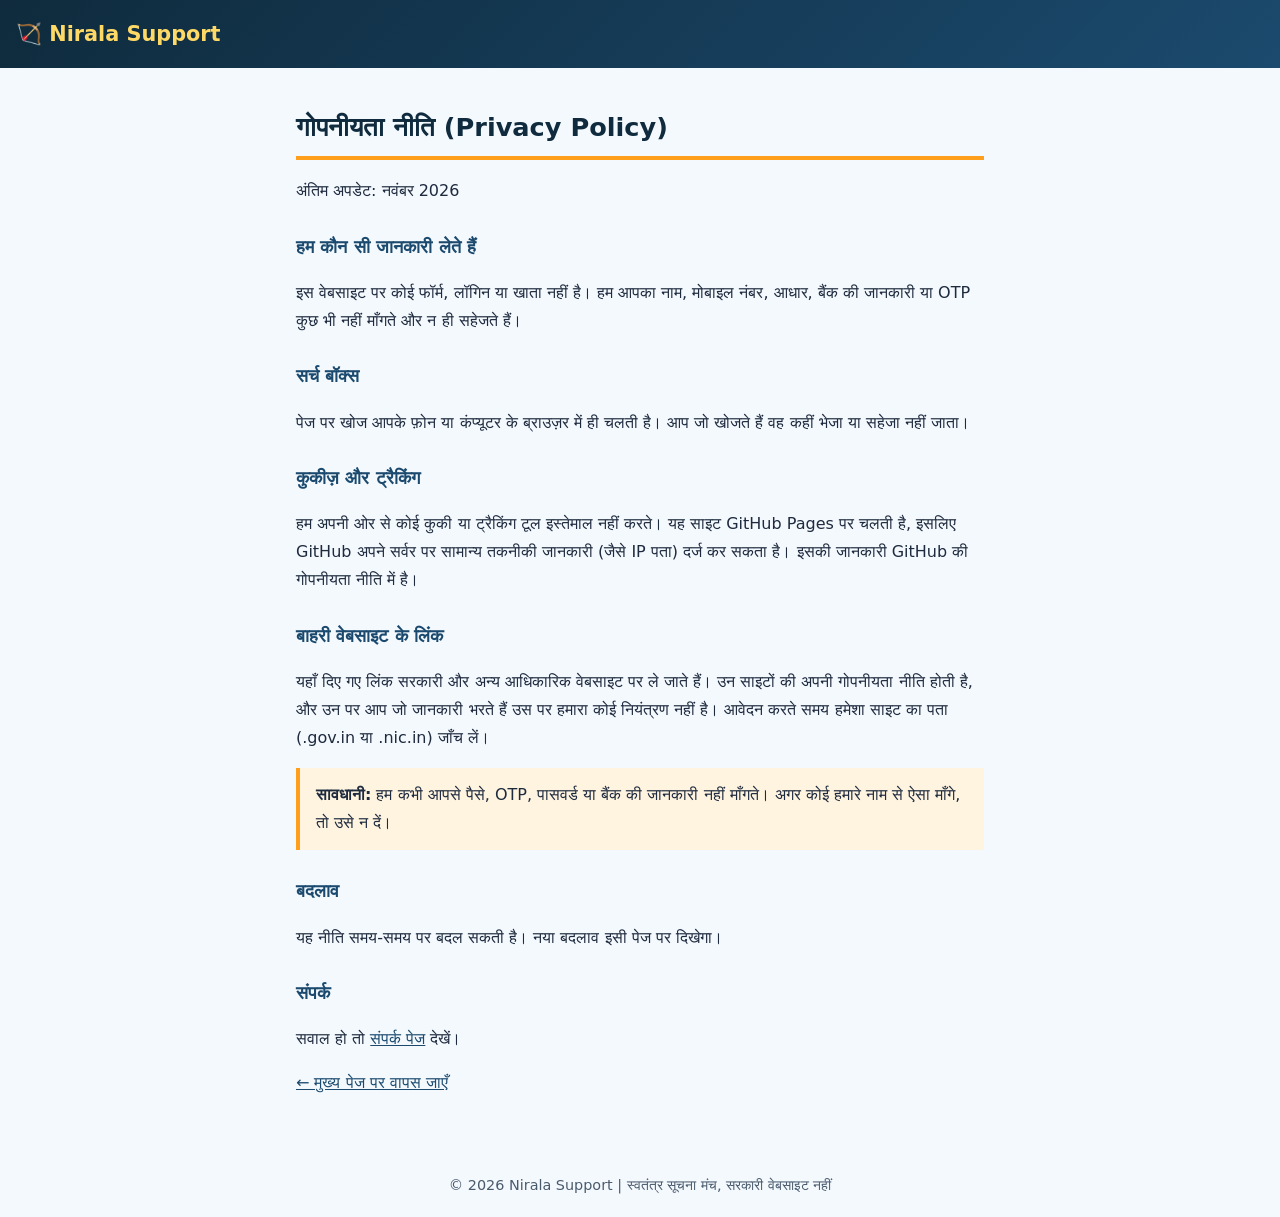
<file: privacy.html>
<!DOCTYPE html>
<html lang="hi">
<head>
<meta charset="UTF-8">
<meta name="viewport" content="width=device-width, initial-scale=1">
<meta http-equiv="Content-Security-Policy" content="default-src 'self'; style-src 'self' 'unsafe-inline'; img-src 'self' data:; form-action 'none'; base-uri 'self'; frame-ancestors 'none'">
<meta name="referrer" content="strict-origin-when-cross-origin">
<title>गोपनीयता नीति - Nirala Support</title>
<style>
*{box-sizing:border-box}
body{margin:0;font-family:'Segoe UI','Roboto','Noto Sans',system-ui,sans-serif;background:#f4f9fe;color:#1e2a3e;line-height:1.75}
header{background:linear-gradient(135deg,#0f2b3d,#1b4a6e);padding:1rem}
header a{color:#ffd966;font-weight:700;font-size:1.3rem;text-decoration:none}
main{max-width:720px;margin:0 auto;padding:1.2rem 1rem 2.5rem}
h1{font-size:1.6rem;color:#0f2b3d;border-bottom:4px solid #ff9f1c;padding-bottom:.4rem}
h2{font-size:1.15rem;color:#1b4a6e;margin-top:1.6rem}
.note{background:#fff4e0;border-left:4px solid #ff9f1c;padding:.8rem 1rem;margin:1rem 0}
a{color:#1b4a6e}
a:focus-visible{outline:3px solid #ff9f1c;outline-offset:2px}
footer{text-align:center;padding:1.2rem;font-size:.9rem;color:#4a5b6d}
</style>
</head>
<body>
<header><a href="index.html">🏹 Nirala Support</a></header>
<main>
<h1>गोपनीयता नीति (Privacy Policy)</h1>
<p>अंतिम अपडेट: नवंबर 2026</p>

<h2>हम कौन सी जानकारी लेते हैं</h2>
<p>इस वेबसाइट पर कोई फॉर्म, लॉगिन या खाता नहीं है। हम आपका नाम, मोबाइल नंबर, आधार, बैंक की जानकारी या OTP कुछ भी नहीं माँगते और न ही सहेजते हैं।</p>

<h2>सर्च बॉक्स</h2>
<p>पेज पर खोज आपके फ़ोन या कंप्यूटर के ब्राउज़र में ही चलती है। आप जो खोजते हैं वह कहीं भेजा या सहेजा नहीं जाता।</p>

<h2>कुकीज़ और ट्रैकिंग</h2>
<p>हम अपनी ओर से कोई कुकी या ट्रैकिंग टूल इस्तेमाल नहीं करते। यह साइट GitHub Pages पर चलती है, इसलिए GitHub अपने सर्वर पर सामान्य तकनीकी जानकारी (जैसे IP पता) दर्ज कर सकता है। इसकी जानकारी GitHub की गोपनीयता नीति में है।</p>

<h2>बाहरी वेबसाइट के लिंक</h2>
<p>यहाँ दिए गए लिंक सरकारी और अन्य आधिकारिक वेबसाइट पर ले जाते हैं। उन साइटों की अपनी गोपनीयता नीति होती है, और उन पर आप जो जानकारी भरते हैं उस पर हमारा कोई नियंत्रण नहीं है। आवेदन करते समय हमेशा साइट का पता (.gov.in या .nic.in) जाँच लें।</p>

<div class="note"><strong>सावधानी:</strong> हम कभी आपसे पैसे, OTP, पासवर्ड या बैंक की जानकारी नहीं माँगते। अगर कोई हमारे नाम से ऐसा माँगे, तो उसे न दें।</div>

<h2>बदलाव</h2>
<p>यह नीति समय-समय पर बदल सकती है। नया बदलाव इसी पेज पर दिखेगा।</p>

<h2>संपर्क</h2>
<p>सवाल हो तो <a href="contact.html">संपर्क पेज</a> देखें।</p>
<p><a href="index.html">← मुख्य पेज पर वापस जाएँ</a></p>
</main>
<footer>© 2026 Nirala Support | स्वतंत्र सूचना मंच, सरकारी वेबसाइट नहीं</footer>
</body>
</html>
</file>
